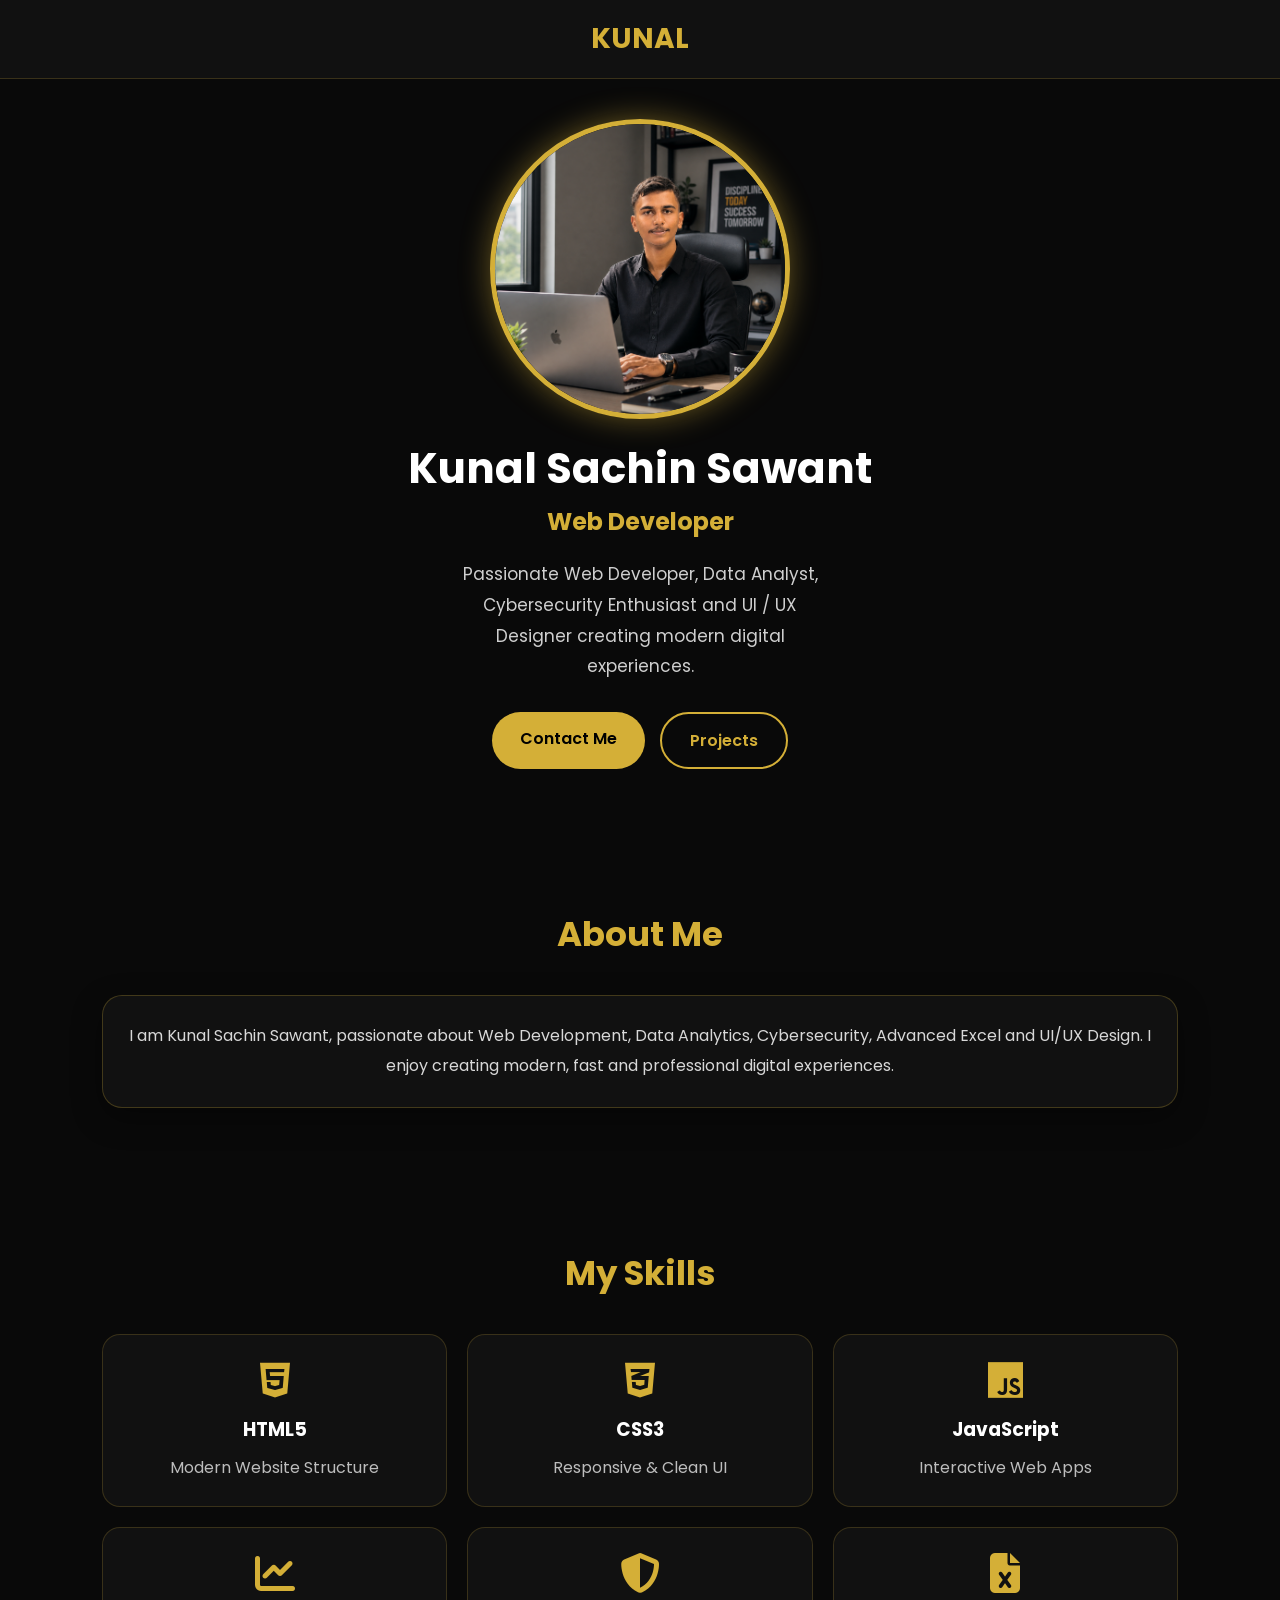
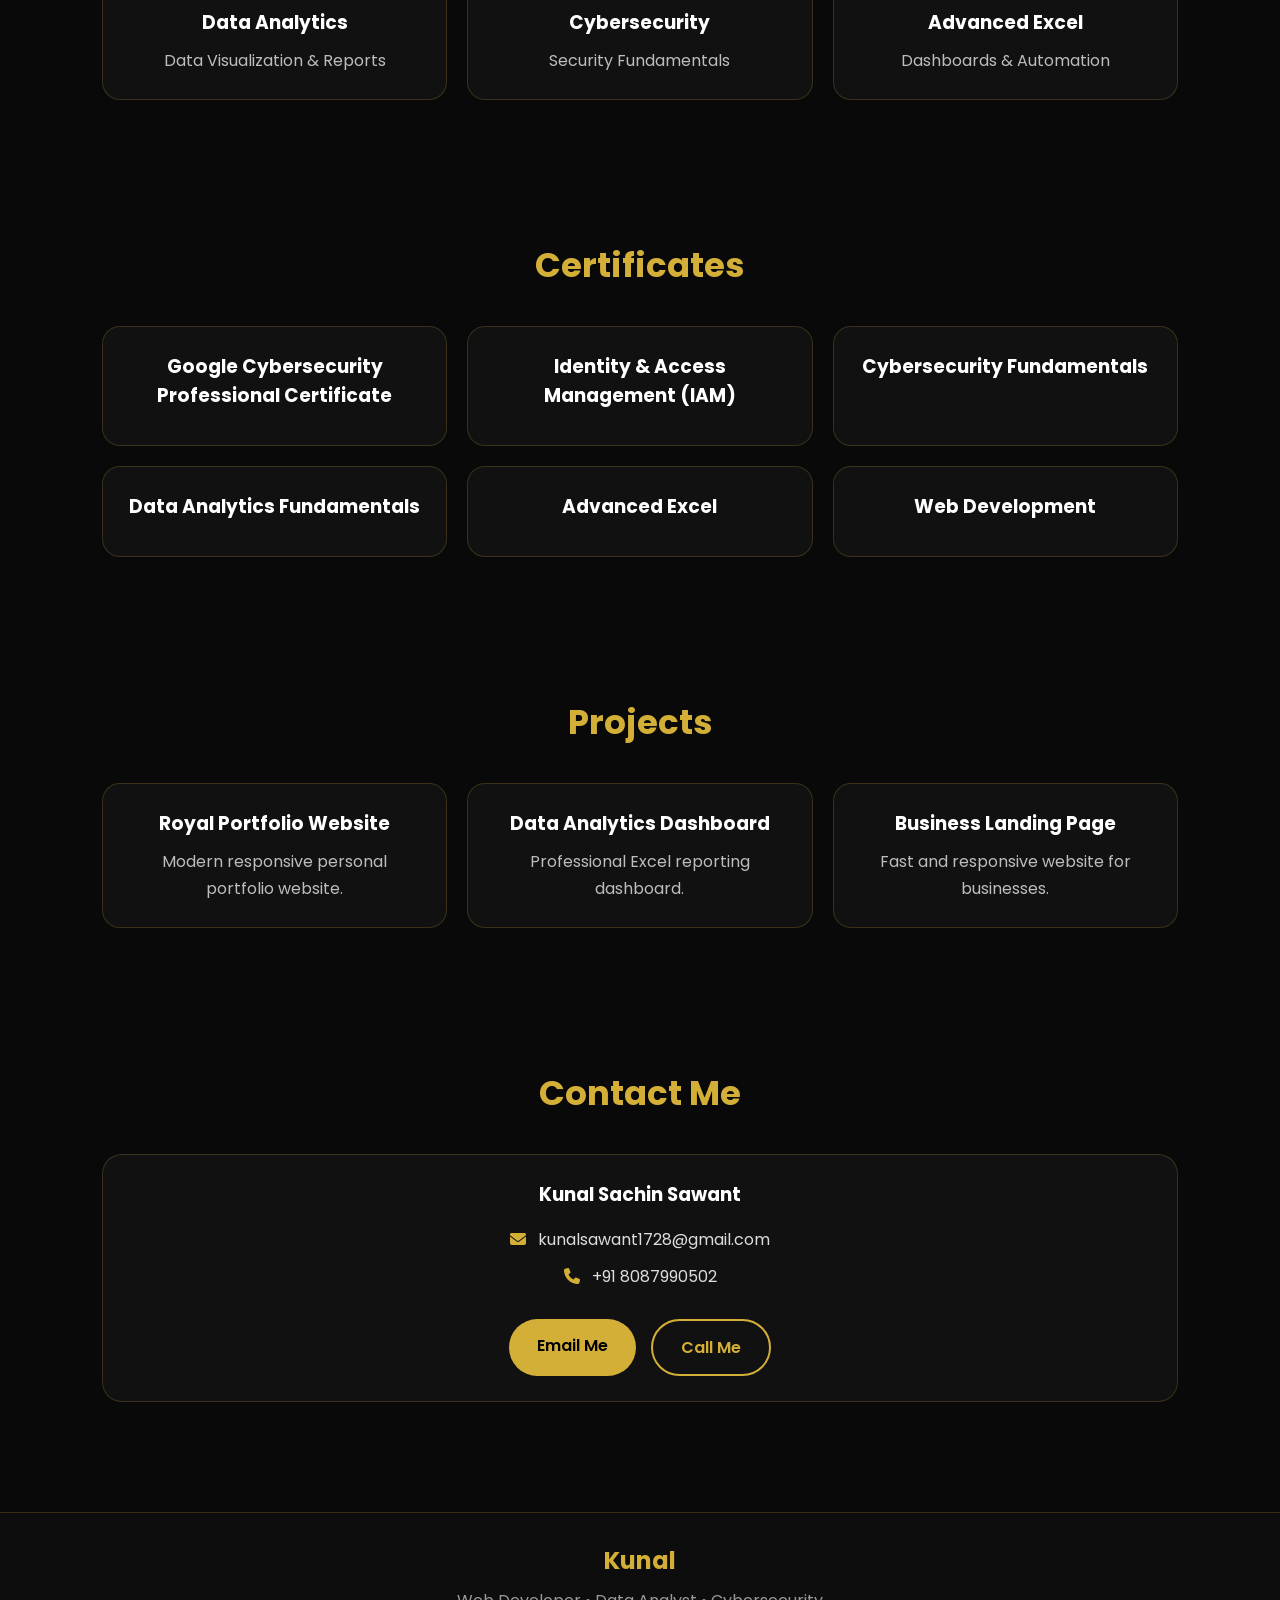
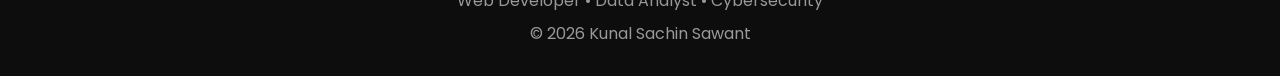
<file: index.html>
<!DOCTYPE html>
<html lang="en">

<head>
  <meta name="google-site-verification" content="ohDv3zYT2w9XTOg8oZyF855airxKCHS6VzhsbTQ5Q9Y" />
<meta charset="UTF-8">
<meta name="viewport" content="width=device-width, initial-scale=1.0">

<title>Kunal Sachin Sawant</title>

<meta name="description" content="Official Website of Kunal Sawant - Web Developer, Data Analyst, Cybersecurity and UI/UX Designer.">
<meta name="keywords" content="Kunal Sawant,Kunal Sachin Sawant,Web Developer,Portfolio,Data Analyst,Cybersecurity,UI UX Designer,Mumbai,Maharashtra">
<meta name="author" content="Kunal sachin Sawant">
<meta name="robots" content="index, follow">

<meta property="og:title" content="Kunal sachin Sawant">
<meta property="og:description" content="Official Website of Kunal Sawant">
<meta property="og:image" content="https://kunalsawant17.github.io/Kunal-Sawant/favicon.png">
<meta property="og:url" content="https://kunalsawant17.github.io/Kunal-Sawant/">
<meta property="og:type" content="website">

<meta name="twitter:card" content="summary_large_image">
<meta name="twitter:title" content="Kunal Sachin Sawant">
<meta name="twitter:description" content="Official Portfolio of Kunal Sachin Sawant.">
<meta name="twitter:image" content="https://kunalsawant17.github.io/Kunal-Sawant/kunal.png">

<link rel="canonical" href="https://kunalsawant17.github.io/Kunal-Sawant/">
<link rel="icon" type="image/png" href="kunal.png">

<link rel="stylesheet" href="style.css">

<link href="https://fonts.googleapis.com/css2?family=Poppins:wght@300;400;500;600;700;800&display=swap" rel="stylesheet">

<link rel="stylesheet" href="https://cdnjs.cloudflare.com/ajax/libs/font-awesome/6.7.2/css/all.min.css">

<script type="application/ld+json">
{
  "@context":"https://schema.org",
  "@type":"Person",
  "name":"Kunal Sachin Sawant",
  "url":"https://kunalsawant17.github.io/Kunal-Sawant/",
  "image":"https://kunalsawant17.github.io/Kunal-Sawant/kunal.png",
  "jobTitle":"Web Developer",
  "description":"Official website of Kunal Sachin Sawant. Web Developer, Data Analyst, Cybersecurity Enthusiast and UI/UX Designer.",
  "sameAs":[
    "https://github.com/kunalsawant17"
  ]
}
</script>
  
</head>

<body>

<header>

<div class="logo">
KUNAL
</div>

</header>

<section id="home">

<div class="hero-image">

<img src="kunal.png" alt="Kunal">

</div>

<h1>

Kunal Sachin Sawant

</h1>

<h3 id="typing">

Web Developer

</h3>

<p>

Passionate Web Developer, Data Analyst, Cybersecurity Enthusiast and UI / UX Designer creating modern digital experiences.

</p>

<div class="buttons">

<a href="#contact" class="btn">

Contact Me

</a>

<a href="#projects" class="btn2">

Projects

</a>

</div>

</section>

<section id="about">

<h2>

About Me

</h2>

<div class="about-box">

<p>

I am Kunal Sachin Sawant, passionate about Web Development, Data Analytics, Cybersecurity, Advanced Excel and UI/UX Design. I enjoy creating modern, fast and professional digital experiences.

</p>

</div>

</section>

<!-- Part 2 Continue Here --><!-- ================= SKILLS ================= -->

<section id="skills">

<h2>My Skills</h2>

<div class="skill-grid">

<div class="card">
<i class="fa-brands fa-html5"></i>
<h3>HTML5</h3>
<p>Modern Website Structure</p>
</div>

<div class="card">
<i class="fa-brands fa-css3-alt"></i>
<h3>CSS3</h3>
<p>Responsive & Clean UI</p>
</div>

<div class="card">
<i class="fa-brands fa-js"></i>
<h3>JavaScript</h3>
<p>Interactive Web Apps</p>
</div>

<div class="card">
<i class="fa-solid fa-chart-line"></i>
<h3>Data Analytics</h3>
<p>Data Visualization & Reports</p>
</div>

<div class="card">
<i class="fa-solid fa-shield-halved"></i>
<h3>Cybersecurity</h3>
<p>Security Fundamentals</p>
</div>

<div class="card">
<i class="fa-solid fa-file-excel"></i>
<h3>Advanced Excel</h3>
<p>Dashboards & Automation</p>
</div>

</div>

</section>

<!-- ================= CERTIFICATES ================= -->

<section id="certificates">

<h2>Certificates</h2>

<div class="certificate-grid">

<div class="certificate-card">
<h3>Google Cybersecurity Professional Certificate</h3>
</div>

<div class="certificate-card">
<h3>Identity & Access Management (IAM)</h3>
</div>

<div class="certificate-card">
<h3>Cybersecurity Fundamentals</h3>
</div>

<div class="certificate-card">
<h3>Data Analytics Fundamentals</h3>
</div>

<div class="certificate-card">
<h3>Advanced Excel</h3>
</div>

<div class="certificate-card">
<h3>Web Development</h3>
</div>

</div>

</section>

<!-- ================= PROJECTS ================= -->

<section id="projects">

<h2>Projects</h2>

<div class="project-grid">

<div class="project-card">
<h3>Royal Portfolio Website</h3>
<p>Modern responsive personal portfolio website.</p>
</div>

<div class="project-card">
<h3>Data Analytics Dashboard</h3>
<p>Professional Excel reporting dashboard.</p>
</div>

<div class="project-card">
<h3>Business Landing Page</h3>
<p>Fast and responsive website for businesses.</p>
</div>

</div>

</section>

<!-- ================= CONTACT ================= -->

<section id="contact">

<h2>Contact Me</h2>

<div class="contact-box">

<h3>Kunal Sachin Sawant</h3>

<p><i class="fa-solid fa-envelope"></i> kunalsawant1728@gmail.com</p>

<p><i class="fa-solid fa-phone"></i> +91 8087990502</p>

<div class="buttons">

<a href="mailto:kunalsawant1728@gmail.com" class="btn">
Email Me
</a>

<a href="tel:+918087990502" class="btn2">
Call Me
</a>

</div>

</div>

</section>

<!-- ================= FOOTER ================= -->

<footer>

<h2>Kunal</h2>

<p>
Web Developer • Data Analyst • Cybersecurity
</p>

<p>
© 2026 Kunal Sachin Sawant
</p>

</footer>
  <script src="script.js"></script>

</body>
</html>
</file>
<file: style.css>
/*==========================
RESET
==========================*/

*{
margin:0;
padding:0;
box-sizing:border-box;
font-family:'Poppins',sans-serif;
scroll-behavior:smooth;
}

body{
background:#090909;
color:#fff;
overflow-x:hidden;
}

img{
max-width:100%;
display:block;
}

a{
text-decoration:none;
}

section{
padding:55px 20px;
}

h2{
font-size:34px;
color:#D4AF37;
text-align:center;
margin-bottom:35px;
}

/*==========================
HEADER
==========================*/

header{
position:sticky;
top:0;
z-index:999;
background:#111;
padding:18px 20px;
border-bottom:1px solid rgba(212,175,55,.2);
}

.logo{
font-size:28px;
font-weight:700;
color:#D4AF37;
text-align:center;
}

/*==========================
HOME
==========================*/

#home{
display:flex;
flex-direction:column;
align-items:center;
text-align:center;
padding-top:40px;
}

.hero-image img{
width:230px;
height:230px;
border-radius:50%;
object-fit:cover;
border:5px solid #D4AF37;
box-shadow:0 0 30px rgba(212,175,55,.45);
margin-bottom:25px;
}

#home h1{
font-size:42px;
font-weight:700;
line-height:1.2;
margin-bottom:10px;
}

#typing{
font-size:24px;
color:#D4AF37;
margin-bottom:20px;
}

#home p{
color:#cfcfcf;
line-height:1.8;
font-size:17px;
max-width:360px;
}

.buttons{
margin-top:30px;
display:flex;
gap:15px;
width:100%;
justify-content:center;
flex-wrap:wrap;
}

.btn,
.btn2{
padding:14px 28px;
border-radius:35px;
font-weight:600;
transition:.3s;
}

.btn{
background:#D4AF37;
color:#000;
}

.btn2{
border:2px solid #D4AF37;
color:#D4AF37;
}

.btn:hover,
.btn2:hover{
transform:translateY(-5px);
}
/*==========================
ABOUT
==========================*/

.about-box{
background:#111;
border:1px solid rgba(212,175,55,.25);
border-radius:20px;
padding:25px;
line-height:1.9;
color:#d8d8d8;
text-align:center;
box-shadow:0 10px 30px rgba(0,0,0,.35);
}

/*==========================
CARDS
==========================*/

.skill-grid,
.certificate-grid,
.project-grid{
display:grid;
grid-template-columns:1fr;
gap:20px;
}

.card,
.certificate-card,
.project-card{
background:#111;
border:1px solid rgba(212,175,55,.2);
border-radius:18px;
padding:25px;
text-align:center;
transition:.3s;
}

.card:hover,
.certificate-card:hover,
.project-card:hover{
transform:translateY(-8px);
border-color:#D4AF37;
box-shadow:0 0 20px rgba(212,175,55,.25);
}

.card i{
font-size:40px;
color:#D4AF37;
margin-bottom:15px;
}

.card h3,
.certificate-card h3,
.project-card h3{
margin-bottom:10px;
}

.card p,
.certificate-card p,
.project-card p{
color:#bdbdbd;
line-height:1.7;
}

/*==========================
CONTACT
==========================*/

.contact-box{
background:#111;
padding:25px;
border-radius:20px;
border:1px solid rgba(212,175,55,.2);
text-align:center;
}

.contact-box h3{
margin-bottom:18px;
}

.contact-box p{
margin:12px 0;
color:#ddd;
}

.contact-box i{
color:#D4AF37;
margin-right:8px;
}

/*==========================
FOOTER
==========================*/

footer{
margin-top:40px;
padding:30px 20px;
text-align:center;
border-top:1px solid rgba(212,175,55,.2);
background:#0d0d0d;
}

footer h2{
font-size:24px;
margin-bottom:10px;
}

footer p{
color:#999;
margin-top:8px;
}

/*==========================
TABLET & DESKTOP
==========================*/

@media (min-width:768px){

section{
padding:70px 8%;
}

.hero-image img{
width:300px;
height:300px;
}

.skill-grid,
.certificate-grid,
.project-grid{
grid-template-columns:repeat(2,1fr);
}

}

@media (min-width:1024px){

#home{
max-width:900px;
margin:auto;
}

.skill-grid,
.certificate-grid,
.project-grid{
grid-template-columns:repeat(3,1fr);
}

}
</file>
